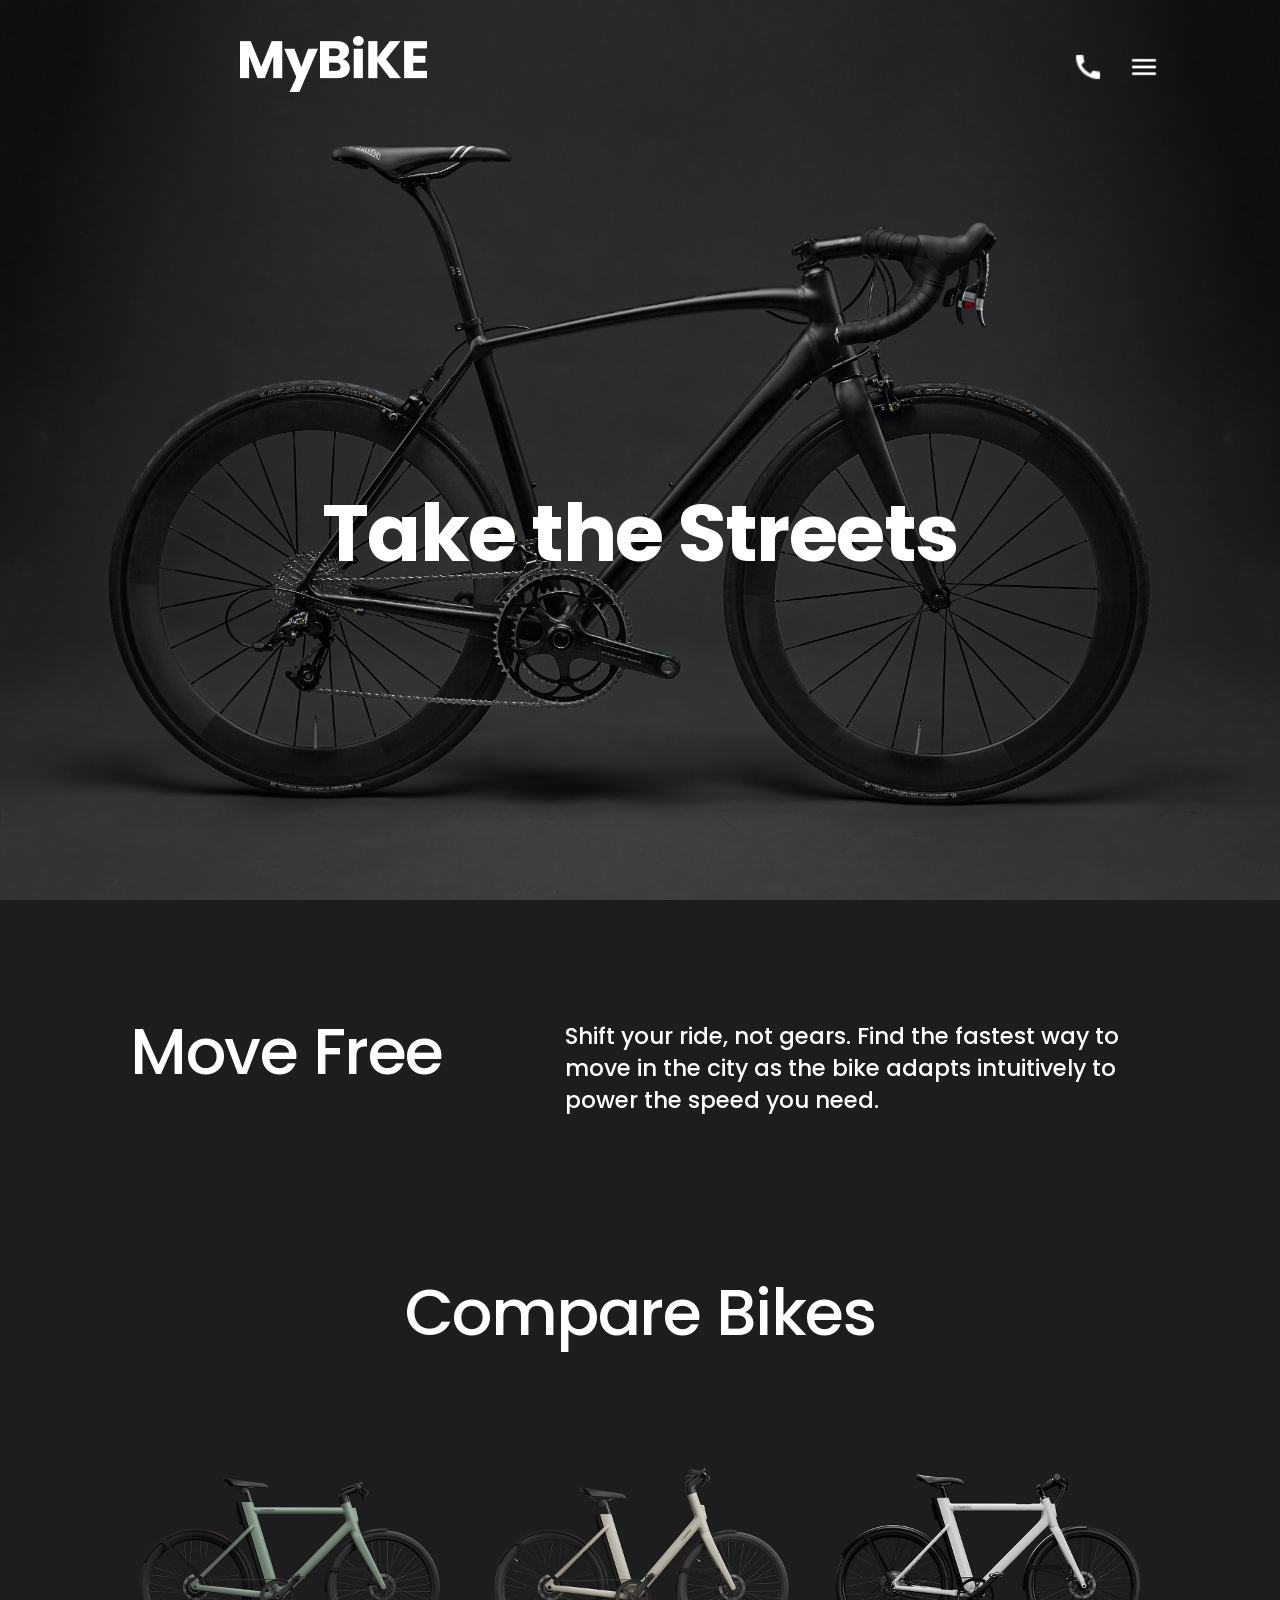
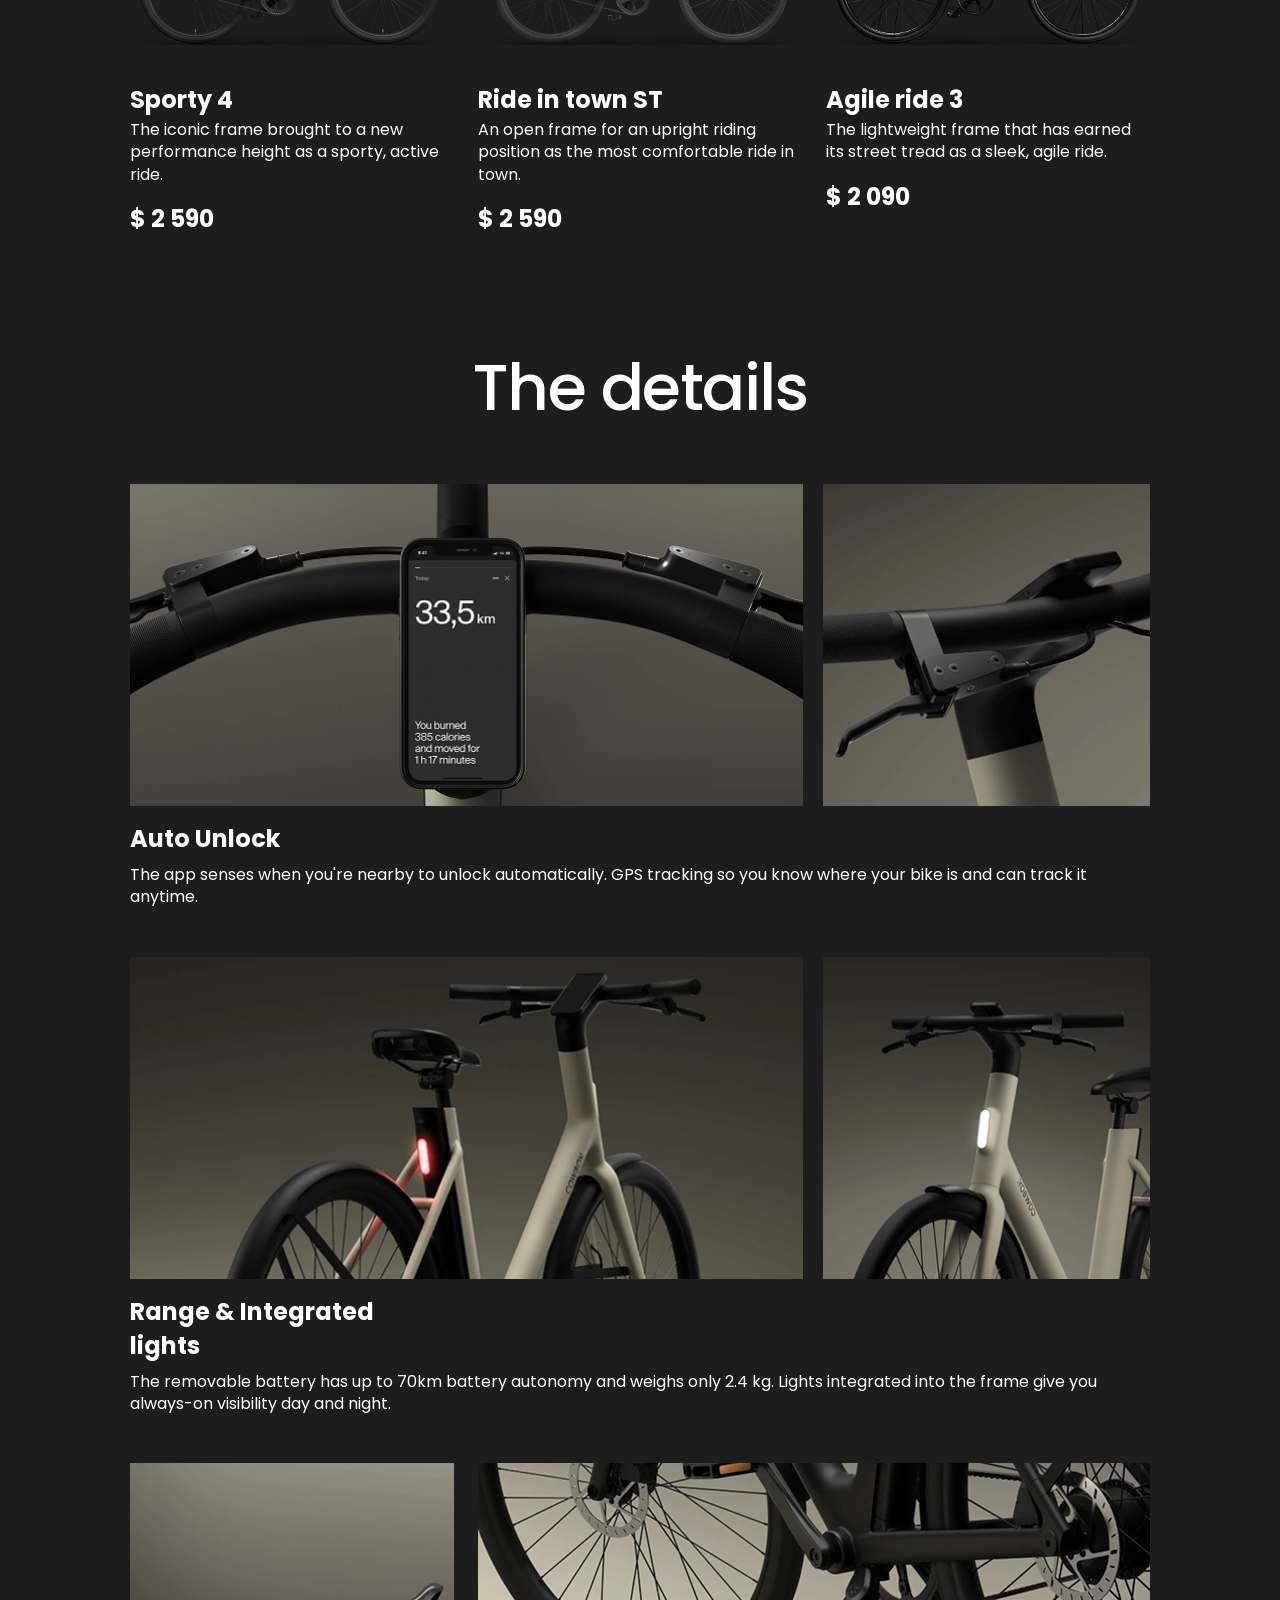
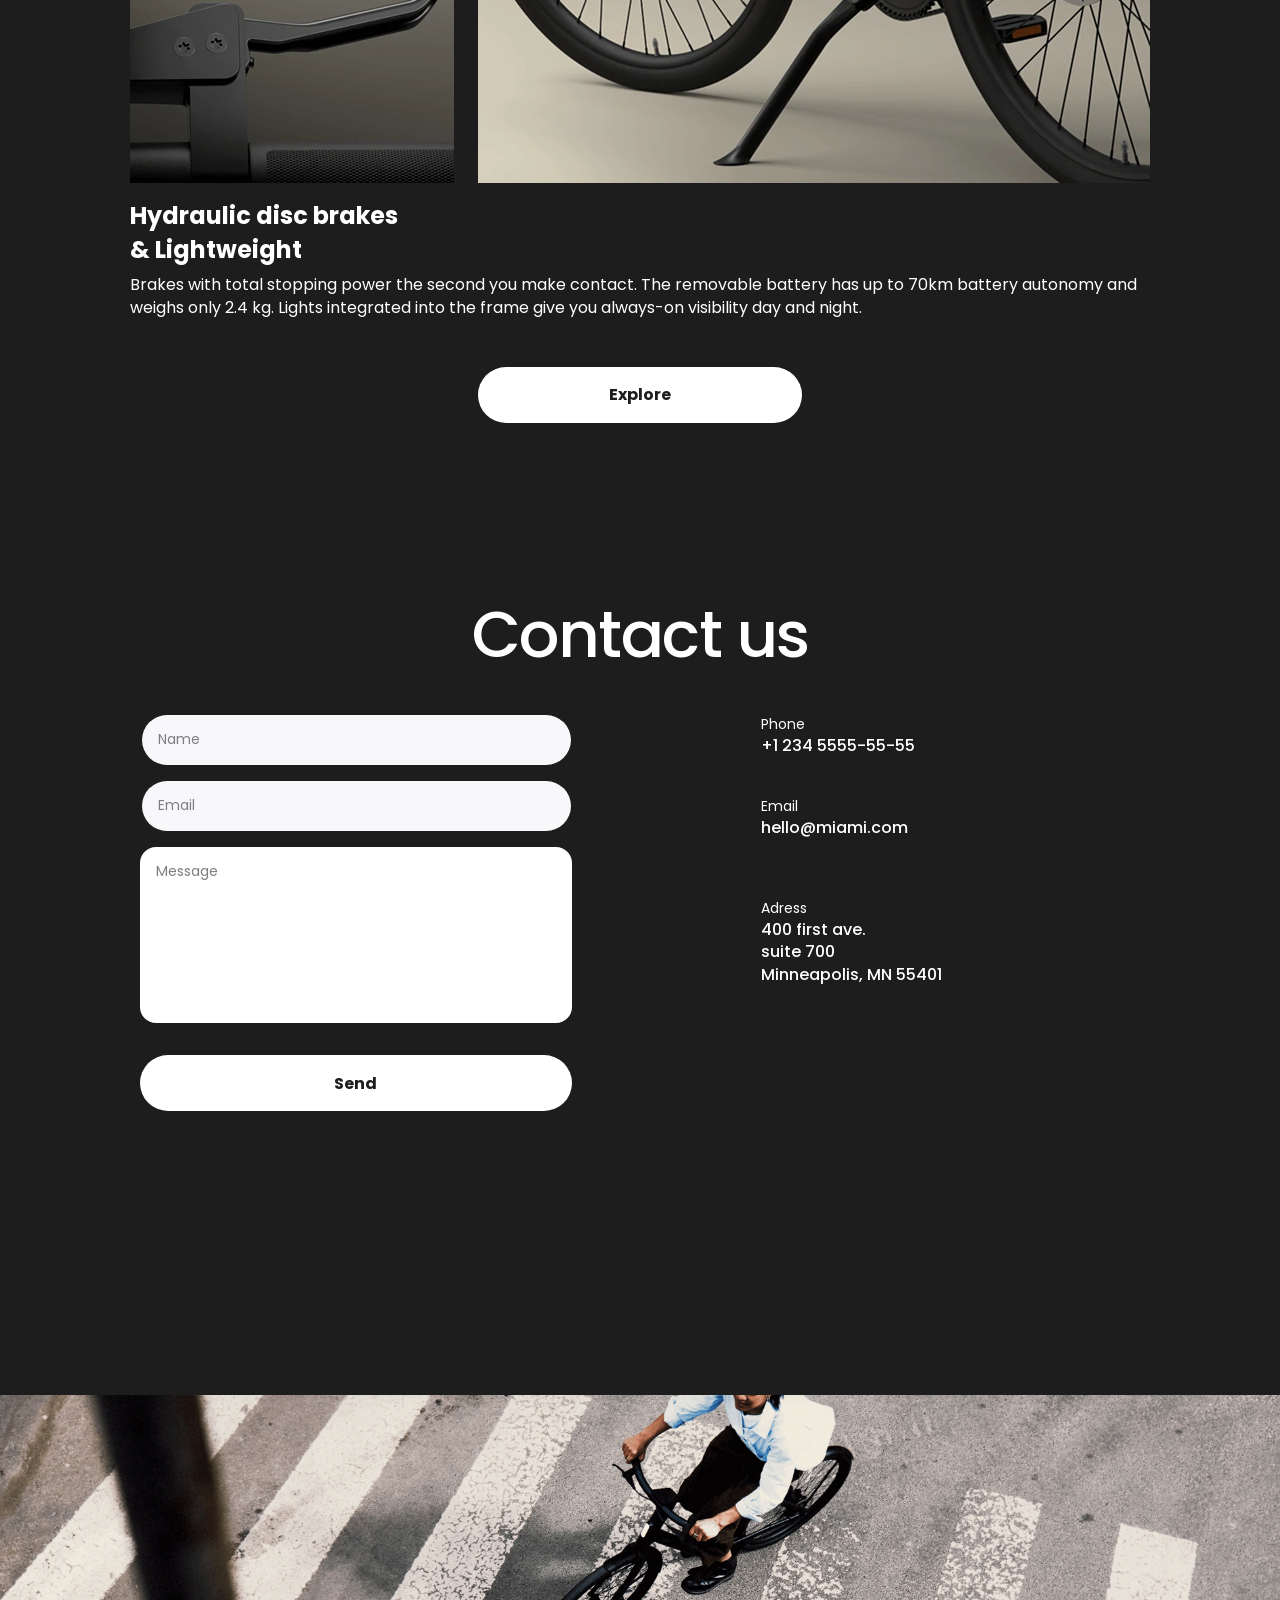
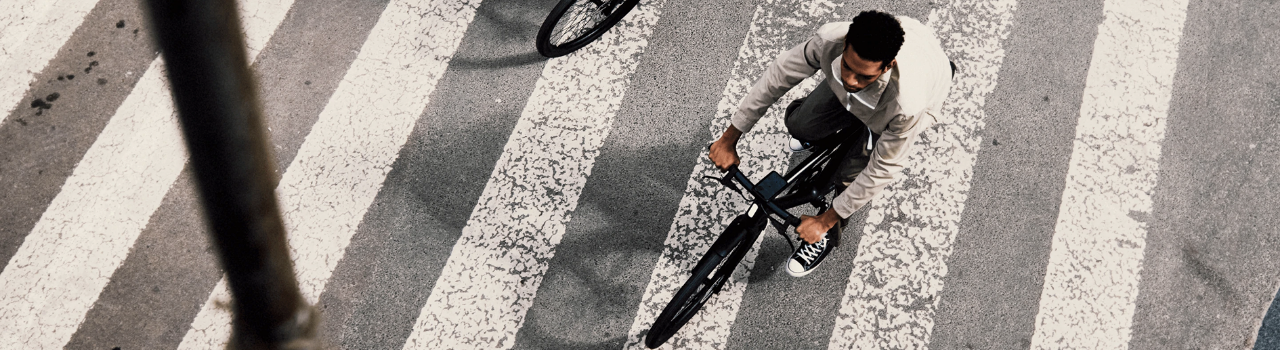
<file: index.html>
<!DOCTYPE html><html lang=en><meta charset=UTF-8><meta name=viewport content="width=device-width, initial-scale=1.0"><link rel=preconnect href=https://fonts.googleapis.com><link rel=preconnect href=https://fonts.gstatic.com crossorigin=anonymous><link href="https://fonts.googleapis.com/css2?family=Poppins:wght@400;500;700&amp;display=swap" rel=stylesheet><title>MyBIKE</title><link rel=stylesheet href=layout_landing-page.244cfbff.css><script src=layout_landing-page.4a5fbcc0.js defer></script><body>
    <header class=header>
      <div class=header__top>
        <a href=#>
          <img src=MyBiKE.a9de4813.png alt="MyBIKE logo" class=header__top-image>
        </a>

        <div class=header__icons>
          <a href=#contacts class="icon icon__phone"></a>
          <a href=#menu class="icon icon__menu"></a>
        </div>
      </div>
      <div class=header__bottom>
        <h1 class=header__title>Take the Streets</h1>
      </div>
    </header>

    <aside class=menu id=menu>
      <div class=menu__top>
        <a href=#>
          <img src=MyBiKE%20(1).8a9fdf50.png alt="MyBIKE logo" class=menu__top-image>
        </a>

        <div class=header__icons>
          <a href=# class="icon icon__close"></a>
        </div>
      </div>

      <div class=menu__content>
        <nav class=menu__nav>
          <ul class=nav__list>
            <li class=nav__item>
              <a href=#home class=nav__link>
                Home
              </a>
            </li>
            <li class=nav__item>
              <a href=#about-us class=nav__link>
                About us
              </a>
            </li>
            <li class=nav__item>
              <a href=#compare-bikes class=nav__link>
                Compare bikes
              </a>
            </li>
            <li class=nav__item>
              <a href=#contacts class=nav__link>
                Contacts
              </a>
            </li>
          </ul>
        </nav>
        <a href=#contacts class=menu__phone-number>
          +1 234 5555-55-55
        </a>

        <a href=#contacts class=menu__book-test-ride>
          Book a test ride
        </a>
      </div>
    </aside>

    <main class=main>
      <section class=about-us id=about-us>
        <div class=about-us__grid>
          <h2 class="about-us__title section-title section-title--align--left">
            Move Free
          </h2>
          <h3 class=section-description>
            Shift your ride, not gears. Find the fastest way to move in the city
            as the bike adapts intuitively to power the speed you need.
          </h3>
        </div>
      </section>

      <section class=compare-bikes id=compare-bikes>
        <h2 class="section-title section-title--compare--bikes">
          Compare Bikes
        </h2>
        <div class=product__image--wrapper>
          <article class=product>
            <img src=card-product-1.6af7e83e.png alt="product bike #1" class=product__image>
            <h3 class=product__title>Sporty 4</h3>
            <p class=product__description>
              The iconic frame brought to a new performance height as a sporty,
              active ride.
            </p>
            <h3 class=product__price>$ 2 590</h3>
          </article>
          <article class=product>
            <img src=card-product-2.800d3771.png alt="product bike #2" class=product__image>
            <h3 class=product__title>Ride in town ST</h3>
            <p class=product__description>
              An open frame for an upright riding position as the most
              comfortable ride in town.
            </p>
            <h3 class=product__price>$ 2 590</h3>
          </article>
          <article class=product>
            <img src=card-product-3.f033be76.png alt="product bike #3" class=product__image>
            <h3 class=product__title>Agile ride 3</h3>
            <p class=product__description>
              The lightweight frame that has earned its street tread as a sleek,
              agile ride.
            </p>
            <h3 class=product__price>$ 2 090</h3>
          </article>
        </div>
      </section>

      <section class=details id=details>
        <h2 class=section-title>The details</h2>
        <article class=the-details>
          <div class=the-details__picture-wrapper>
            <img src=the-details-pic1.62c36f84.png alt="Details picture #1" class=the-details__picture>
            <img src=the-details-pic2.ea8dbfd0.png alt="Details picture #2" class=the-details__picture>
          </div>
          <h2 class=the-details__title>Auto Unlock</h2>
          <p class=the-details__description>
            The app senses when you're nearby to unlock automatically. GPS
            tracking so you know where your bike is and can track it anytime.
          </p>

          <div class=the-details__picture-wrapper>
            <img src=the-details-pic3.85f05cba.png alt="Details picture #3" class=the-details__picture>
            <img src=the-details-pic4.8104efd9.png alt="Details picture #4" class=the-details__picture>
          </div>
          <h2 class=the-details__title>
            Range &amp; Integrated
            <br>
            lights
          </h2>
          <p class=the-details__description>
            The removable battery has up to 70km battery autonomy and weighs
            only 2.4 kg. Lights integrated into the frame give you always-on
            visibility day and night.
          </p>

          <div class="the-details__picture-wrapper the-details__picture-wrapper--reverse">
            <img src=the-details-pic5.731612b7.png alt="Details picture #5" class=the-details__picture>
            <img src=the-details-pic6.f90abfc1.png alt="Details picture #6" class=the-details__picture>
          </div>
          <h2 class=the-details__title>
            Hydraulic disc brakes
            <br>
            &amp; Lightweight
          </h2>
          <p class=the-details__description>
            Brakes with total stopping power the second you make contact. The
            removable battery has up to 70km battery autonomy and weighs only
            2.4 kg. Lights integrated into the frame give you always-on
            visibility day and night.
          </p>
        </article>
        <div class=details__button>
          <a href=# class=details__button--text>
            Explore
          </a>
        </div>
      </section>

      <section class=contacts id=contacts>
        <h2 class="section-title section-title--margin">Contact us</h2>

        <div class=contacts__grid>
          <form class=contacts__form onsubmit="this.reset(); return false;">
            <input name=name placeholder=Name class=contact-us__input--name required>

            <input type=email name=email placeholder=Email class=contact-us__input--email required>

            <textarea name=message placeholder=Message class=contact-us__input--message required></textarea>

            <button class=contact-us__button>
              <span class=contact-us__button--text>Send</span>
            </button>
          </form>

          <div class=contact-info>
            <h4 class=contact-us__phone>Phone</h4>
            <a href=tel:+123455555555 class=contact-us__phone-number>+1 234 5555-55-55</a>
            <h4 class=contact-us__email>Email</h4>
            <a href=mailto:hello@miami.com class=contact-us__email-label>hello@miami.com</a>
            <h4 class=contact-us__adress>Adress</h4>
            <a href="https://maps.google.com/?q=400+first+ave.+suite+700+Minneapolis,+MN+55401" class=contact-us__adress-label>
              400 first ave.
              <br>
              suite 700
              <br>
              Minneapolis, MN 55401
            </a>
          </div>
        </div>
      </section>
    </main>

    <footer class=footer></footer>
</file>
